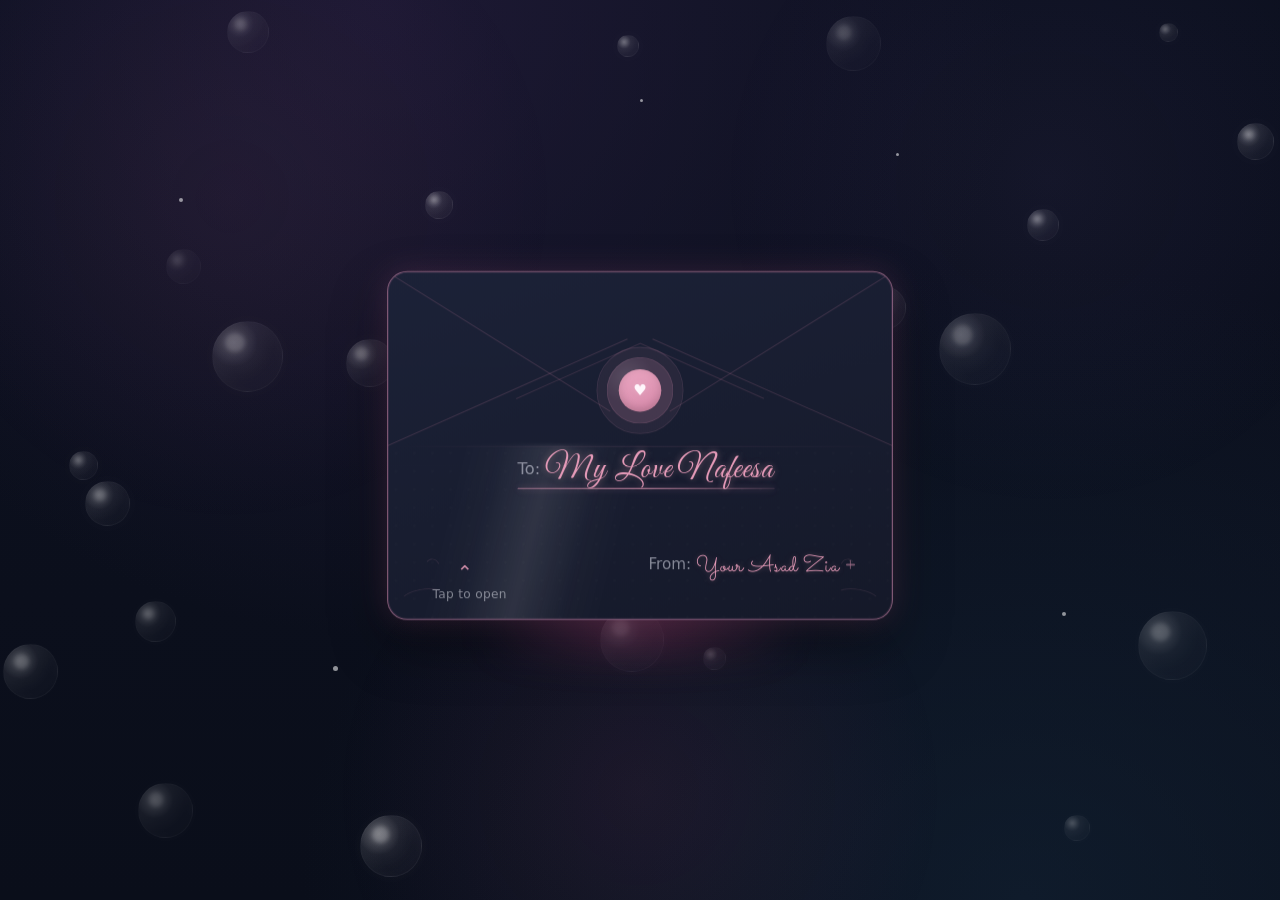
<file: index.html>
<!DOCTYPE html>
<html lang="en">
<head>
  <meta charset="UTF-8" />
  <meta name="viewport" content="width=device-width, initial-scale=1.0" />
  <title>Letter from your Asad Zia</title>

<meta property="og:title" content="Letter from your Asad Zia">
<meta property="og:description" content="A special birthday surprise made with love ❤️">
<!-- <meta property="og:image" content="https://happy-birthday-mylovenafeesun.vercel.app/doodles/preview.png"> -->
<meta property="og:type" content="website">


  <!-- Google Fonts -->
  <!-- <link href="https://fonts.googleapis.com/css2?family=Cormorant+Garamond:ital,wght@0,300;0,400;1,300;1,400&family=DM+Sans:wght@300;400&display=swap" rel="stylesheet"> -->

  <!-- External CSS -->
 <link rel="stylesheet" href="/CSS/style.css"> 
 <link rel="stylesheet" href="/CSS/global.css"> 
 <link rel="stylesheet" href="/CSS/transitions.css">

</head>
<body>
  <div class="app">
    <div class="ambient" id="ambient"></div>
    <div id="bubbleBg" class="bubble-bg"></div>

    <div class="scene">
      <!-- ENVELOPE -->
      <section class="panel envelope-panel" id="envelopePanel">
        <div class="stage">
          <div class="envelope-outer">
            <div class="env-glow"></div>
            <div class="envelope" id="envelope" role="button" tabindex="0">

              <div class="flap">
                <span class="line top-left"></span>
                <span class="line top-right"></span>
                <span class="line mid-left"></span>
                <span class="line mid-right"></span>
                <span class="line cdl"></span>
                <span class="line cdr"></span>
              </div>

              <div class="divider"></div>
              <div class="paper-pattern"></div>
              <div class="shine"></div>
              <div class="seal"></div>
              <div class="seal-ring"></div>
              <div class="corner-swirls"><span></span></div>

              <div class="env-content">
                <div class="to-block">
                  To:<span class="name">My Love Nafeesa</span>
                  <div class="to-line"></div>
                </div>

                <div class="from-block">
                  <span>From:</span>
                  <span class="name">Your Asad Zia</span>
                  <span class="star"></span>
                </div>

                <div class="hint">
                  <div class="chevron">⌃</div>
                  <div>Tap to open</div>
                </div>
              </div>
            </div>
          </div>
        </div>
      </section>

      <!-- COUNTDOWN -->
      <section class="panel countdown-panel hidden" id="countdownPanel">
        <div class="countdown-wrap">
          <div class="countdown-card">
            <div class="countdown-inner">

              <div class="birthday-label">Something is Comming for You, Nafeesa 💗</div>

              <div class="timer-shell">
                <div class="dots-ring" id="dotsRing"></div>

                <svg class="ring-svg" viewBox="0 0 280 280">
                  <circle class="ring-track" cx="140" cy="140" r="110"></circle>
                  <circle class="ring-progress" id="ringProgress" cx="140" cy="140" r="110"></circle>
                </svg>

                <div class="timer-center">
                  <div class="timer-number" id="timerNumber">20</div>
                  <div class="timer-subtext" id="timerSubtext">seconds left</div>
                </div>
              </div>

              <div class="finish-btn-wrap" id="finishBtnWrap">
                <a href="/HTML/showCake.html" class="next-page-btn" id="nextPageBtn">
                    Click for Surprize!💗
                </a>
                <button class="restart-link" id="restartBtn">Open again</button>
              </div>

            </div>
          </div>
        </div>
      </section>
    </div>
  </div>
 

  <!-- External JS -->
  <script src="/JS/script.js"></script>
  <script src="/JS/global.js"></script>
  <script src="/JS/transitions.js"></script>

</body>
</html>
</file>
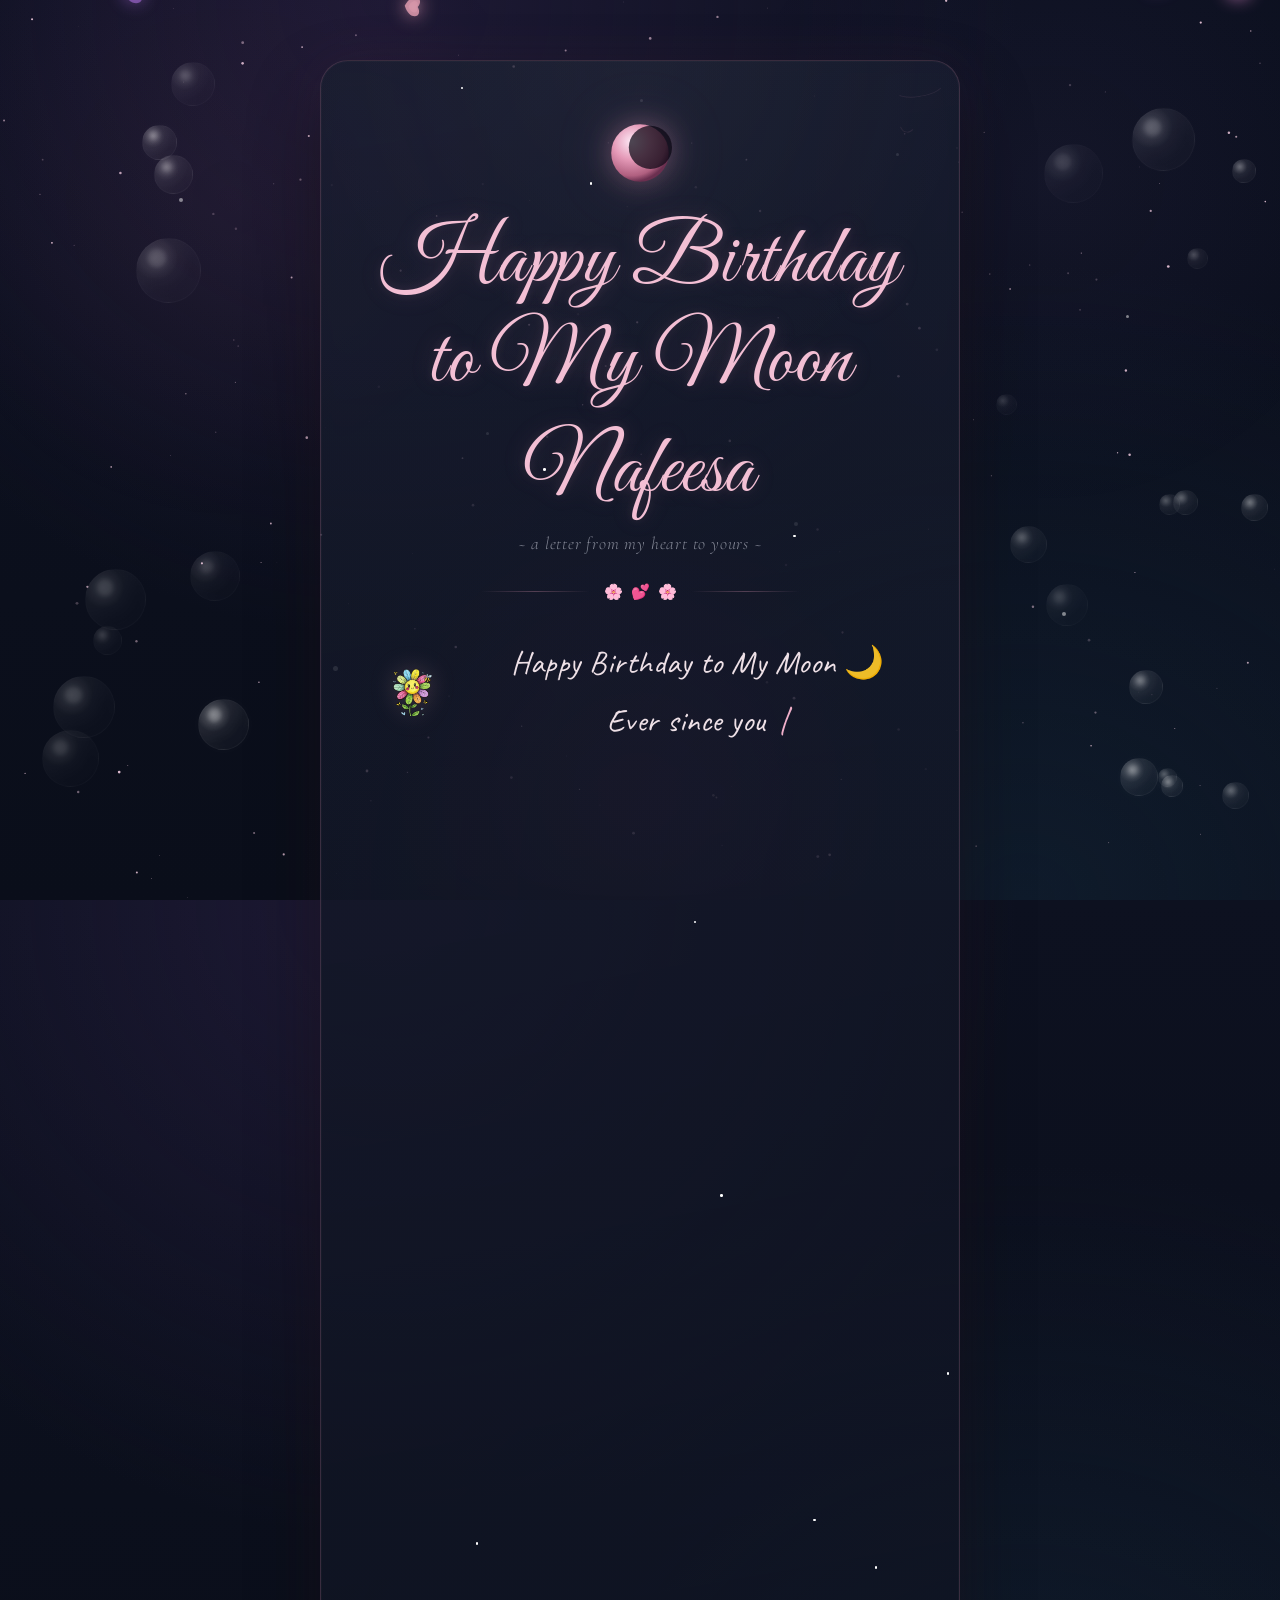
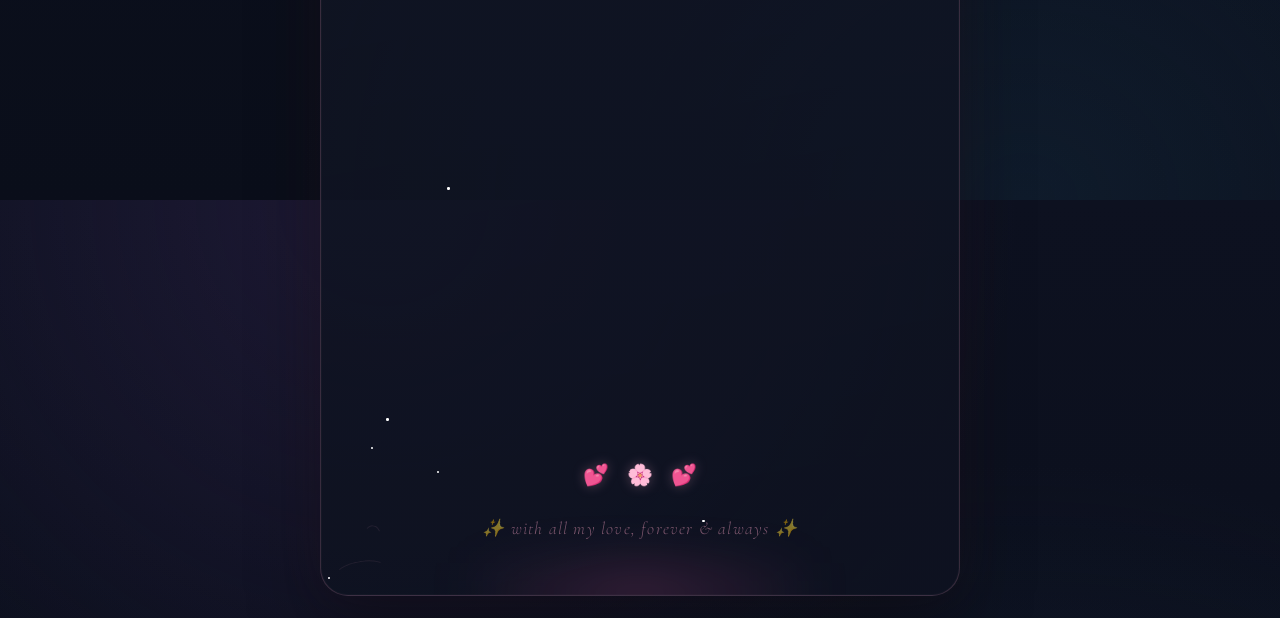
<file: HTML/message.html>
<!DOCTYPE html>
<html lang="en">
<head>
<meta charset="UTF-8"/>
<meta name="viewport" content="width=device-width,initial-scale=1.0"/>
<title>Happy Birthday My Moon 🌙</title>

<link href="https://fonts.googleapis.com/css2?family=Caveat:wght@400;500;600&family=Cormorant+Garamond:ital,wght@0,300;0,400;1,300;1,400&family=DM+Sans:wght@300;400&display=swap" rel="stylesheet"/>

<link href="https://fonts.googleapis.com/css2?family=Great+Vibes&family=Caveat:wght@400;500;600&family=Cormorant+Garamond:ital,wght@0,300;0,400;1,300;1,400&family=DM+Sans:wght@300;400&display=swap" rel="stylesheet"/>

<link rel="stylesheet" href="/CSS/message.css">
<link rel="stylesheet" href="/CSS/global.css">
<link rel="stylesheet" href="/CSS/transitions.css">

</head>
<body>

<div class="ambient" id="ambient"></div>
<canvas id="stars"></canvas>
<div id="bubbleBg" class="bubble-bg"></div>

<div class="page">
  <div class="card" id="card">
    <div class="ornaments"><span></span></div>

    <div class="moon-wrap">
      <svg class="moon-svg" viewBox="0 0 100 100" xmlns="http://www.w3.org/2000/svg">
        <defs>
          <radialGradient id="mg" cx="35%" cy="30%" r="70%">
            <stop offset="0%" stop-color="#fde8f5"/>
            <stop offset="45%" stop-color="#e59ab8"/>
            <stop offset="85%" stop-color="#b06080"/>
            <stop offset="100%" stop-color="#6b3050"/>
          </radialGradient>
        </defs>
        <circle cx="50" cy="50" r="36" fill="url(#mg)"/>
        <circle cx="63" cy="43" r="27" fill="rgba(10,8,20,.72)"/>
      </svg>
    </div>

    <h1 class="heading">Happy Birthday to My Moon</h1>
    <h1 class="heading">Nafeesa</h1>
    <p class="tagline">~ a letter from my heart to yours ~</p>

    <div class="divider">
      <div class="dline"></div>
      <div class="dicons"><span>🌸</span><span>💕</span><span>🌸</span></div>
      <div class="dline"></div>
    </div>

    <div class="letter">

  <div class="letter-block left">
    <img src="/doodles/d1.png" class="inline-doodle">

    <p class="typing-text"
   data-text="Happy Birthday to My Moon 🌙 Ever since you became a part of my life, everything feels softer and brighter.">
</p>
  </div>

  <div class="letter-block right">
    <img src="/doodles/d2.png" class="inline-doodle">

    <p class="typing-text"
      data-text='I love you <span class="love-name">Nafeesun</span> in ways I can’t always explain, but somehow every quiet moment reminds me of you.'>
    </p>
  </div>

  <div class="letter-block left">
    <img src="/doodles/d3.png" class="inline-doodle">

    <p class="typing-text"
      data-text= "Your smile,
      your warmth,
      your gentle presence —
      all of it feels like home to me.">
    </p>
  </div>

  <div class="letter-block right">
    <img src="/doodles/d4.png" class="inline-doodle">

    <p class="typing-text"
      data-text='And yes…
      I’m still obsessed with your cute nose, <span class="love-name">Nafeesun</span>😄'>
    </p>
  </div>

  <div class="letter-block center">
    <img src="/doodles/d5.png" class="inline-doodle center-doodle">

    <p class="typing-text"
      data-text="I wish I could give you
      every flower,
      every chocolate,
      every beautiful thing in the world.but even that wouldn’t be enough
       for someone as precious as you.">
    </p>
  </div>

  <div class="letter-block left">
    <img src="/doodles/d6.png" class="inline-doodle">

    <p class="typing-text"
      data-text="Thank you for being
      my favorite light
      in every dark moment.">
    </p>
  </div>

  <div class="letter-block right">
    <img src="/doodles/d7.png" class="inline-doodle">

    <p class="typing-text"
      data-text='I pray this year brings
      peace,
      happiness,
      and endless success to my <span class="love-name">Nafeesa Asad</span>'>
    </p>
  </div>

  <div class="letter-block left">
    <img src="/doodles/d8.png" class="inline-doodle">

   <p class="typing-text"
      data-text='Happy Birthday once again,
      my Dahlia,
      my moon.
      my <span class="love-name">Nafeesun</span>'>
    </p>
  </div>

  <div class="letter-block center final-line">
    <img src="/doodles/d9.png" class="inline-doodle center-doodle">

    <p class="typing-text"
      data-text= "You mean more to me
      than words can ever say. ❤️">
    </p>
  </div>

</div>

    <div class="heart-cluster">
      <span class="side-heart">💕</span>
      <span class="side-heart">🌸</span>
      <span class="side-heart">💕</span>
    </div>

    <p class="footer-line">✨ with all my love, forever & always ✨</p>

  </div>
</div>

<script src="/JS/message.js"></script>
<script src="/JS/global.js"></script>
<script src="/JS/transitions.js"></script>

</body>
</html>
</file>
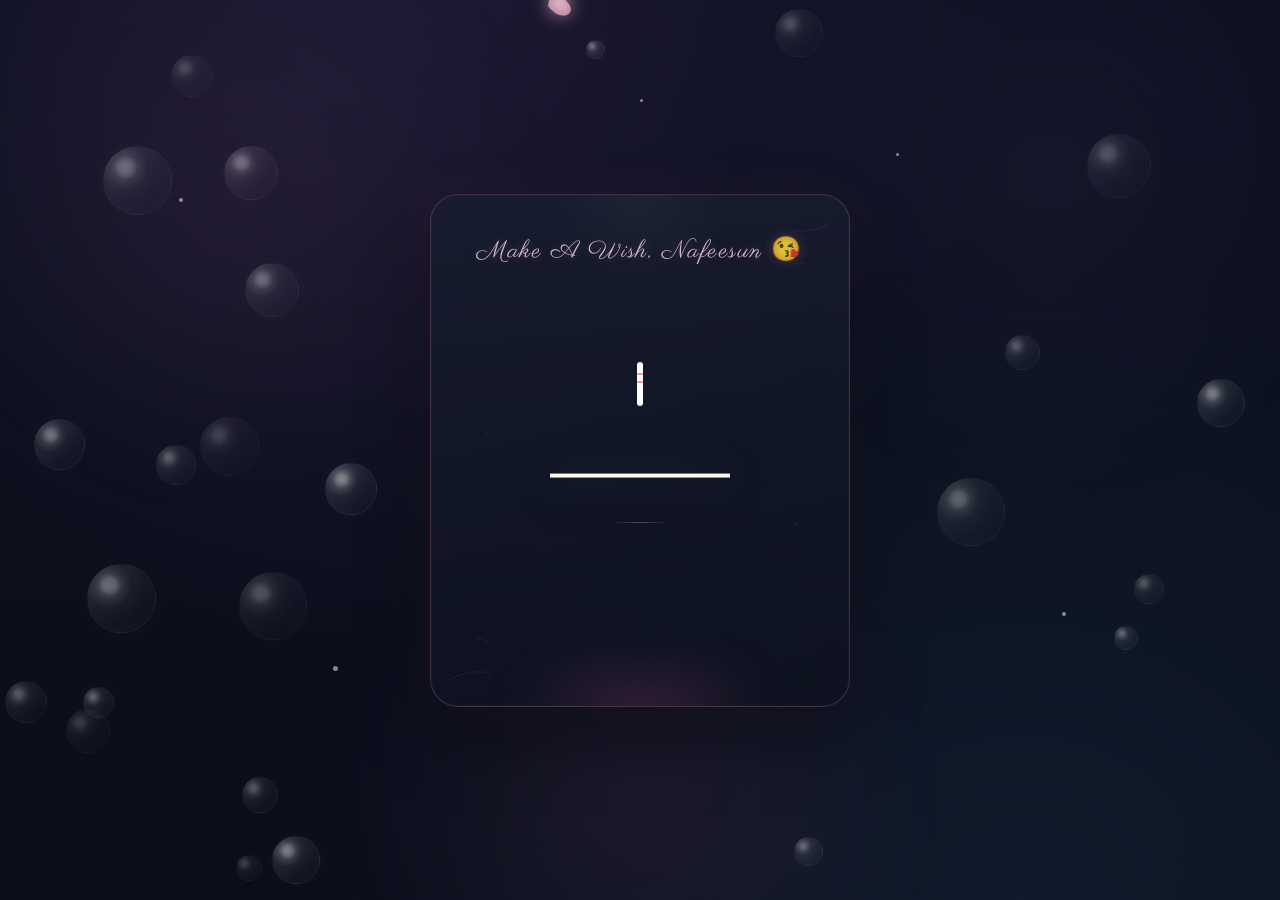
<file: HTML/showCake.html>
<!DOCTYPE html>
<html lang="en">
<head>
  <meta charset="UTF-8" />
  <meta name="viewport" content="width=device-width, initial-scale=1.0" />
  <title>surprise</title>

  <link
  href="https://fonts.googleapis.com/css2?family=Parisienne&family=Cormorant+Garamond:wght@300;400&family=DM+Sans:wght@300;400&display=swap"
  rel="stylesheet"
/>

 <link rel="stylesheet" href="/CSS/showCake.css">
 <link rel="stylesheet" href="/CSS/global.css">
 <link rel="stylesheet" href="/CSS/transitions.css">

</head>
<body>
  <div class="ambient" id="ambient"></div>
  <div id="bubbleBg" class="bubble-bg"></div>
  <canvas id="fwOutside" class="fw-outside"></canvas>

  <!-- fwInside moved OUTSIDE the card so rockets launch from below card edge -->
  <canvas id="fwInside" class="fw-inside"></canvas>

  <div class="card">
    <div class="ornaments"><span></span></div>

    <div class="top-label">Make A Wish, Nafeesun 😘</div>

    <div class="cake-wrap" id="cakeWrap" title="Click to blow out the candles">
      <div class="velas" id="candle">
        <div class="fuego"></div>
        <div class="fuego"></div>
        <div class="fuego"></div>
        <div class="fuego"></div>
        <div class="fuego"></div>
        <div class="smoke"></div>
      </div>

      <svg id="cake" version="1.1" x="0px" y="0px" width="200px" height="220px" viewBox="0 280 200 220" xml:space="preserve">
        <path fill="#f4a7b9" d="M173.667-13.94c-49.298,0-102.782,0-147.334,0c-3.999,0-4-16.002,0-16.002 c44.697,0,96.586,0,147.334,0C177.667-29.942,177.668-13.94,173.667-13.94z">
          <animate id="bizcocho_3" attributeName="d" calcMode="spline" keySplines="0 0 1 1; 0 0 1 1" begin="relleno_2.end" dur="0.3s" fill="freeze" values="M173.667-13.94c-49.298,0-102.782,0-147.334,0c-3.999,0-4-16.002,0-16.002 c44.697,0,96.586,0,147.334,0C177.667-29.942,177.668-13.94,173.667-13.94z;M173.667,411.567c-47.995,12.408-102.955,12.561-147.334,0 c-3.848-1.089-0.189-16.089,3.661-15.002c44.836,12.66,90.519,12.753,139.427,0.07 C173.293,395.631,177.541,410.566,173.667,411.567z;M173.667,427.569c-49.795,0-101.101,0-147.334,0c-3.999,0-4-16.002,0-16.002 c46.385,0,97.539,0,147.334,0C177.668,411.567,177.667,427.569,173.667,427.569z"/>
        </path>
        <path fill="#d4829a" d="M100-178.521c1.858,0,3.364,1.506,3.364,3.363c0,0,0,33.17,0,44.227 c0,19.144,0,57.431,0,76.574c0,10.152,0,40.607,0,40.607c0,1.858-1.506,3.364-3.364,3.364l0,0c-1.858,0-3.364-1.506-3.364-3.364c0,0,0-30.455,0-40.607c0-19.144,0-57.432,0-76.575c0-11.057,0-44.226,0-44.226C96.636-177.015,98.142-178.521,100-178.521 L100-178.521z">
          <animate id="relleno_2" attributeName="d" calcMode="spline" keySplines="0 0 1 1; 0 0 1 1; 0 0 0.58 1" begin="bizcocho_2.end" dur="0.5s" fill="freeze" values="M100-178.521c1.858,0,3.364,1.506,3.364,3.363c0,0,0,33.17,0,44.227 c0,19.144,0,57.431,0,76.574c0,10.152,0,40.607,0,40.607c0,1.858-1.506,3.364-3.364,3.364l0,0c-1.858,0-3.364-1.506-3.364-3.364c0,0,0-30.455,0-40.607c0-19.144,0-57.432,0-76.575c0-11.057,0-44.226,0-44.226C96.636-177.015,98.142-178.521,100-178.521 L100-178.521z;M100,267.257c1.858,0,3.364,1.506,3.364,3.363c0,0,0,33.17,0,44.227 c0,19.143,0,57.43,0,76.574c0,10.151,0,40.606,0,40.606c0,1.858-1.506,3.364-3.364,3.364l0,0c-1.858,0-3.364-1.506-3.364-3.364 c0,0,0-30.455,0-40.606c0-19.145,0-57.432,0-76.576c0-11.057,0-44.225,0-44.225C96.636,268.763,98.142,267.257,100,267.257 L100,267.257z;M93.928,405.433c-0.655,6.444-0.102,9.067,2.957,11.798c0,0,8.083,5.571,16.828,3.503 c18.629-4.406,43.813,6.194,50.792,7.791c14.75,3.375,9.162,6.867,9.162,6.867c-2.412,2.258-58.328,0-73.667,0l0,0 c-1.858,0-69.995,2.133-73.667,0c0,0-3.337-2.439,6.172-5.992c11.375-4.25,52.875,8.822,47.139-9.442 c-6.333-20.167,5.226-21.514,5.226-21.514c3.435-0.915,12.78-6.663,10.923-0.546L93.928,405.433z;M102.242,427.569c5.348,0,14.079,0,17.462,0c0,0,17.026,0,27.504,0 c19.143,0,20.39-3.797,26.459,0c3,1.877,0,7.823,0,7.823c-2.412,2.258-58.328,0-73.667,0l0,0c-1.858,0-67.187,0-73.667,0 c0,0-4.125-4.983,0-7.823c5.201-3.58,16.085,0,23.725,0c8.841,0,20.762,0,20.762,0c3.686,0,8.597,0,19.511,0H102.242z"/>
        </path>
        <path fill="#f4a7b9" d="M173.667-15.929c-46.512,0-105.486,0-147.334,0c-3.999,0-4-16.002,0-16.002 c43.566,0,97.96,0,147.334,0C177.667-31.931,177.666-15.929,173.667-15.929z">
          <animate id="bizcocho_2" attributeName="d" calcMode="spline" keySplines="0 0 1 1; 0 0 1 1; 0.25 0 0.58 1" begin="relleno_1.end" dur="0.5s" fill="freeze" values="M173.667-15.929c-46.512,0-105.486,0-147.334,0c-3.999,0-4-16.002,0-16.002 c43.566,0,97.96,0,147.334,0C177.667-31.931,177.666-15.929,173.667-15.929z;M173.434,445.393c-47.269,8.001-105.245,8.001-147.334,0c-3.929-0.747-0.692-16.543,3.243-15.824 c43.828,8.001,92.165,8.001,140.739,0C174.029,428.918,177.377,444.726,173.434,445.393z;M173.667,449.514c-47.576-5.454-102.799-5.744-147.333,0c-3.966,0.512-3.938-15.297,0-16.002 c43.683-7.823,97.646-8.026,147.333,0C177.616,434.15,177.642,449.969,173.667,449.514z;M173.667,451.394c-49.298,0-102.782,0-147.334,0c-3.999,0-4-16.002,0-16.002 c44.697,0,96.586,0,147.334,0C177.667,435.392,177.668,451.394,173.667,451.394z"/>
        </path>
        <path fill="#d4829a " d="M101.368-73.685c0,12.164,0,15.18,0,28.519c0,22.702,0-13.661,0,8.304c0,14.48,0,18.233,0,30.512 c0,1.753-2.958,1.847-2.958,0c0-12.68,0-16.277,0-30.401c0-21.983,0,11.66,0-8.305c0-13.027,0-15.992,0-28.628 C98.411-75.883,101.368-75.592,101.368-73.685z">
          <animate id="relleno_1" attributeName="d" calcMode="spline" keySplines="0 0 1 1; 0 0 1 1; 0 0 0.6 1" begin="bizcocho_1.end" dur="0.5s" fill="freeze" values="M101.368-73.685c0,12.164,0,15.18,0,28.519c0,22.702,0-13.661,0,8.304c0,14.48,0,18.233,0,30.512 c0,1.753-2.958,1.847-2.958,0c0-12.68,0-16.277,0-30.401c0-21.983,0,11.66,0-8.305c0-13.027,0-15.992,0-28.628 C98.411-75.883,101.368-75.592,101.368-73.685z;M101.368,350.885c0,12.164,0,65.18,0,78.518c0,22.703,0-33.66,0-11.695c0,14.48,0,28.232,0,40.512 c0,1.753-2.958,1.847-2.958,0c0-12.68,0-26.277,0-40.402c0-21.982,0,31.66,0,11.695c0-13.027,0-65.992,0-78.627 C98.411,348.686,101.368,348.977,101.368,350.885z;M128.38,447.567c37.626,6.312,39.303,13.658,26.833,12.833c-22.653-1.499-13.636-0.831-23.302-0.831 c-14.48,0-17.884,0-30.163,0c-2.087,0-2.068,0-3.915,0c-13.333,0-8.963,0-23.088,0c-11.668,0-14.062,5.995-27.532,1.164 c-12.629-4.529,38.667-3.167,46.833-17.333C100.077,432.94,105.546,443.736,128.38,447.567z;M173.667,451.394c2.875,0,2.997,9.257,0,9.131c-22.662-0.956-32.09-0.956-41.756-0.956 c-14.48,0-17.884,0-30.163,0c-2.087,0-2.068,0-3.915,0c-13.333,0-8.963,0-23.088,0c-11.668,0-34.99-0.294-48.412,1.831 c-4.109,0.65-3.01-10.006,0-10.006C37.129,451.394,149.379,451.394,173.667,451.394z"/>
        </path>
        <path fill="#f4a7b9" d="M173.667,21.571c-33.174,0-111.467,0-147.334,0c-4,0-4-16.002,0-16.002c39.836,0,105.982,0,147.334,0 C177.668,5.569,177.667,21.571,173.667,21.571z">
          <animate id="bizcocho_1" attributeName="d" calcMode="spline" keySplines="0 0 1 1; 0 0 1 1; 0 0 1 1; 0.25 0 1 1; 0 0 1 1; 0.25 0 0.6 1" begin="2s" dur="0.8s" fill="freeze" values="M173.667,21.571c-33.174,0-111.467,0-147.334,0c-4,0-4-16.002,0-16.002c39.836,0,105.982,0,147.334,0 C177.668,5.569,177.667,21.571,173.667,21.571z;M173.667,459.569c-33.197,16.002-110.782,16.002-147.334,0c-3.664-1.604,1.614-15.617,5.337-14.153 c40.702,16.002,94.289,16.104,136.505,0.103C171.917,444.1,177.271,457.832,173.667,459.569z;M171.817,475.571c-39.361-3.001-105.438-2.571-143.556,0c-3.991,0.27-7.377-14.736-3.387-15.014 c41.553-2.888,104.421-3.121,150.51-0.233C179.378,460.574,175.806,475.875,171.817,475.571z;M171.817,459.564c-38.8-12.188-104.504-13.762-143.556,0c-3.772,1.329-7.961-12.604-4.178-13.905 c40.864-14.064,105.114-15.52,151.918-0.973C179.822,445.874,175.634,460.762,171.817,459.564z;M173.667,475.571c-46.376-5.005-105.924-4.003-147.334,0c-3.981,0.385-3.479-15.421,0.479-16.002 c43.087-6.327,97.705-7.083,146.855,0.438C177.621,460.613,177.644,476,173.667,475.571z;M173.667,474.117c-46.376,1.866-105.638,2.01-147.334,0c-3.995-0.192-3.52-16.144,0.479-16.002 c43.794,1.55,96.341,1.541,145.723,0C176.532,457.99,177.663,473.956,173.667,474.117z;M173.667,475.571c-46.512,0-105.486,0-147.334,0c-3.999,0-4-16.002,0-16.002c43.566,0,97.96,0,147.334,0 C177.667,459.569,177.666,475.571,173.667,475.571z"/>
        </path>
        <path fill="#fefae9" d="M104.812,113.216c0,3.119-2.164,5.67-4.812,5.67c-2.646,0-4.812-2.551-4.812-5.67c0-5.594,0-16.782,0-22.375 c0-5.143,0-15.427,0-20.568c0-7.333,0-21.998,0-29.33c0-5.523,0-16.569,0-22.092c0-3.295,0-9.885,0-13.181 C95.188,2.551,97.353,0,100,0c2.648,0,4.812,2.551,4.812,5.669c0,3.248,0,9.743,0,12.991c0,5.428,0,16.284,0,21.711 c0,7.618,0,22.854,0,30.472c0,4.952,0,14.854,0,19.807C104.812,96.292,104.812,107.576,104.812,113.216z">
          <animate id="crema" attributeName="d" calcMode="spline" keySplines="0 0 1 1; 0 0 1 1; 0 0 1 1; 0.25 0 1 1; 0 0 1 1; 0 0 0.58 1" begin="bizcocho_3.end" dur="2s" fill="freeze" values="M104.812,113.216c0,3.119-2.164,5.67-4.812,5.67c-2.646,0-4.812-2.551-4.812-5.67c0-5.594,0-16.782,0-22.375 c0-5.143,0-15.427,0-20.568c0-7.333,0-21.998,0-29.33c0-5.523,0-16.569,0-22.092c0-3.295,0-9.885,0-13.181 C95.188,2.551,97.353,0,100,0c2.648,0,4.812,2.551,4.812,5.669c0,3.248,0,9.743,0,12.991c0,5.428,0,16.284,0,21.711 c0,7.618,0,22.854,0,30.472c0,4.952,0,14.854,0,19.807C104.812,96.292,104.812,107.576,104.812,113.216z;M104.812,405.897c0,3.119-2.164,5.67-4.812,5.67c-2.646,0-4.812-2.551-4.812-5.67c0-5.594,0-16.782,0-22.376 c0-5.143,0-15.426,0-20.568c0-7.332,0-21.997,0-29.33c0-5.522,0-16.568,0-22.092c0-3.295,0-9.885,0-13.181 c0-3.118,2.165-5.669,4.812-5.669c2.648,0,4.812,2.551,4.812,5.669c0,3.247,0,9.743,0,12.991c0,5.428,0,16.283,0,21.711 c0,7.618,0,22.854,0,30.473c0,4.951,0,14.854,0,19.807C104.812,388.972,104.812,400.256,104.812,405.897z;M111.873,411.567c-3.119,0-9.226,0-11.874,0c-2.646,0-7.748,0-10.867,0c-7.086,0-12.698,0-18.292,0 c-6.592,0-12.871,7.371-19.166,3.008c-10.043-6.961-7.776-10.169,2.991-17.745c12.61-8.873,27.713,1.994,25.919-7.531 c-2.589-13.742,11.008-14.513,11.365-17.789c0.441-4.051,4.235-11.107,8.051-8.175c3.113,2.393,1.007,8.008,0,13.159 c-1.871,9.569,8.058,2.113,9.494,14.155c2.592,21.732,21.184-0.675,29.309,7.976c5.216,5.553,18.413,5.552,15.426,12.942 c-3.131,7.745-15.825-4.369-23.8,2.903C126.261,418.271,118.301,411.567,111.873,411.567z;M111.873,411.567c-3.119,0-9.226,0-11.874,0c-2.646,0-9.734,4.069-12.853,4.069 c-7.086,0-10.712-4.069-16.306-4.069c-6.592,0-12.12,6.013-19.166,3.008c-7.053-3.008-7.458,2.026-18.659,1.165 c-6.832-0.525-7.522-3.034-7.533-6.265c-0.037-10.336,22.073-2.452,36.613-2.628c10.234-0.124,19.856-1.439,37.905-2.102 c16.642-0.61,32.699,1.552,46.009,1.927c12.438,0.351,29.663-8.99,31.532,3.315c0.773,5.093-5.605,3.342-11.211,9.579 c-5.093,5.667-7.59-4.605-12.965-3.832c-8.269,1.189-14.962-8.537-22.937-1.265C126.261,418.271,118.301,411.567,111.873,411.567z;M110.946,413.652c-2.904-1.137-8.405-2.748-12.446-0.97c-6.099,2.685-7.273,10.358-13.253,8.242 c-7.843-2.775-8.953-5.008-14.546-5.01c-24.653-0.011-4.849,26.507-18.264,26.507c-12.377,0,5.791-33.537-19.422-26.682 c-7.703,2.095-9.806-0.942-9.817-4.173c-0.037-10.336,24.357-4.544,38.897-4.72c10.234-0.124,19.856-1.439,37.905-2.102 c16.642-0.61,32.699,1.552,46.009,1.927c12.438,0.351,28.973-8.865,31.532,3.315c1.449,6.896,0.318,15.624-3.874,15.624 c-7.619,0-1.788-15.192-19.243-7.111c-7.581,3.51-15.963-9.738-26.669,1.066C120.644,426.744,118.381,416.561,110.946,413.652z;M111.547,413.9c-2.969-0.956-8.775-0.949-13.167-0.5c-14.667,1.5-8.325,16.508-14.667,16.666 c-6.667,0.166-0.167-13.5-13.013-14.151c-30.471-1.545-5.572,46.651-18.987,46.651c-12.377,0,10.333-50.166-18.667-44.5 c-7.835,1.531-9.537-1.417-9.548-4.647c-0.037-10.336,23.675-5.177,38.215-5.353c10.234-0.124,20.618-1.671,38.667-2.333 c16.642-0.61,32.023,1.458,45.333,1.833c12.438,0.351,33.819-8.431,33.199,4.001c-0.532,10.666,0.414,26.166-5.245,25.833 c-7.606-0.447-2.954-31.5-19.243-18.899c-7.985,6.177-17.658-5.969-27.377,5.732C118.88,434.066,121.38,417.067,111.547,413.9z;M111.547,415.233c-6.667-0.834-9.667,4.667-13.833,3.333c-19.649-6.291-8.158,22.176-14.5,22.334 c-6.667,0.166,2.833-18-13.333-22.167c-29.544-7.615-9.667,43.833-20.167,43.833c-10.333,0,8.004-55.006-16.833-39 c-7.5,4.833-9.508-3.78-9.299-7.004c0.799-12.329,23.592-7.153,38.132-7.329c10.234-0.124,20.238-1.505,38.287-2.167 c16.642-0.61,32.903,1.125,46.213,1.5c12.438,0.351,35.058-5.579,31.863,6.451c-5.532,20.833,1.25,28.216-4.409,27.883 c-7.606-0.447-6.058-37.895-20.62-23.333c-10.167,10.166-15.972-0.747-25,12C119.547,443.568,121.798,416.515,111.547,415.233z"/>
        </path>
        <rect x="10" y="475.571" fill="#fefae9" width="180" height="4" />
      </svg>
    </div>

    <div class="divider"></div>

    <div class="mic-ui">
      <div class="mic-label"> Blow into the mic</div>

      <div class="progress-wrap">
        <div class="progress-bar" id="blowBar"></div>
      </div>

      <div class="mic-status" id="micStatus">Listening...</div>
    </div>

    <div class="message-btn-wrap" id="messageBtnWrap">
      <a href="message.html" class="message-btn" id="messageBtn">
        A little piece of my heart, just for you →
      </a>
    </div>
  </div>

  <script src="/JS/showCake.js"></script>
  <script src="/JS/global.js"></script>
  <script src="/JS/transitions.js"></script>
</body>
</html>
</file>
<file: CSS/style.css>
/* ============================================================
   style.css — Envelope & Countdown Page Styles
   All "hover" effects are permanently active so they work
   on both desktop AND mobile (phones have no hover state).
   ============================================================ */

/* ─── GOOGLE FONTS ────────────────────────────────────────── */
@import url('https://fonts.googleapis.com/css2?family=Allura&family=Great+Vibes&family=Parisienne&family=Sacramento&display=swap');


/* ─── DESIGN TOKENS (CSS Variables) ──────────────────────── */
/* Change these values to retheme the whole page in one place */
:root {
  --bg: #0d1120;                          /* main background */
  --bg-2: #0a0e1a;                        /* gradient end background */
  --card: #141826;                        /* card surface colour */
  --line: rgba(214, 133, 164, 0.18);      /* faint envelope fold lines */
  --border: rgba(225, 144, 177, 0.22);    /* default border colour */
  --border-strong: rgba(240, 154, 190, 0.48); /* highlighted border */
  --pink: #e59ab8;                        /* primary accent colour */
  --pink-soft: rgba(229, 154, 184, 0.15); /* very faint pink fill */
  --pink-glow: rgba(233, 123, 174, 0.4);  /* glow halo colour */
  --text-dim: rgba(220, 222, 235, 0.55);  /* muted body text */
  --green: #00d14f;                       /* countdown ring colour */

  /* SVG ring maths — keep in sync with the <circle r="110"> in HTML */
  --timer-size: 280;        /* px — outer diameter of the ring SVG */
  --stroke: 10;             /* px — thickness of the progress ring */
  --radius: 110;            /* px — must match r="110" in the SVG */
  --circumference: 691.1504;/* 2 × π × 110 — full ring length in px */
}


/* ─── RESET ───────────────────────────────────────────────── */
* { box-sizing: border-box; margin: 0; padding: 0; }
html, body { height: 100%; }


/* ─── BODY / PAGE BACKGROUND ─────────────────────────────── */
body {
  min-height: 100vh;
  display: grid;
  place-items: center;   /* horizontally & vertically centre everything */
  overflow: hidden;
  color: white;
  font-family: 'DM Sans', ui-sans-serif, system-ui, sans-serif;
  /* layered gradient gives depth: purple top-left, blue bottom-right */
  background:
    radial-gradient(ellipse at 30% 0%, rgba(40, 30, 65, 0.6) 0%, transparent 50%),
    radial-gradient(ellipse at 80% 100%, rgba(20, 40, 60, 0.5) 0%, transparent 50%),
    linear-gradient(180deg, var(--bg) 0%, var(--bg-2) 100%);
}


/* ─── AMBIENT LAYER ───────────────────────────────────────── */
/* Fixed overlay that adds subtle coloured glows + floating particles.
   pointer-events: none means it never blocks clicks. */
.ambient {
  position: fixed;
  inset: 0;
  pointer-events: none;
  z-index: 0;
  overflow: hidden;
}

/* Three soft radial glows in the corners/centre */
.ambient::before {
  content: "";
  position: absolute;
  inset: 0;
  background:
    radial-gradient(circle at 18% 22%, rgba(234, 125, 176, 0.055), transparent 26%),
    radial-gradient(circle at 82% 20%, rgba(167, 124, 236, 0.055), transparent 26%),
    radial-gradient(circle at 50% 88%, rgba(236,  87, 163, 0.07),  transparent 30%);
}

/* Individual floating dust particles (created in JS) */
.particle {
  position: absolute;
  border-radius: 50%;
  background: rgba(255, 255, 255, 0.55);
  animation: floatParticle linear infinite;
}

/* Particle float animation — gentle bob up and down */
@keyframes floatParticle {
  0%   { transform: translateY(0)      scale(1);    opacity: 0.25; }
  50%  { transform: translateY(-14px)  scale(1.15); opacity: 0.7; }
  100% { transform: translateY(0)      scale(1);    opacity: 0.25; }
}


/* ─── APP / SCENE LAYOUT ──────────────────────────────────── */
/* .app fills the viewport; .scene is the centred content area */
.app {
  position: relative;
  width: 100%;
  min-height: 100vh;
  display: grid;
  place-items: center;
  isolation: isolate; /* creates a new stacking context */
}

.scene {
  position: relative;
  width: min(94vw, 920px);
  min-height: 580px;
  display: grid;
  place-items: center;
  z-index: 1;
}


/* ─── PANEL TRANSITIONS ───────────────────────────────────── */
/* Both panels (envelope + countdown) live in the same space.
   The .hidden class fades/shrinks the inactive panel away. */
.panel {
  position: absolute;
  inset: 0;
  display: grid;
  place-items: center;
  transition: opacity 0.75s ease, transform 0.75s ease, visibility 0.75s ease;
}

.panel.hidden {
  opacity: 0;
  visibility: hidden;   /* removed from tab order when hidden */
  pointer-events: none;
  transform: scale(0.95);
}


/* ─── ENVELOPE STAGE ──────────────────────────────────────── */
/* Centers the envelope card with padding so it doesn't touch edges */
.stage {
  display: grid;
  place-items: center;
  padding: 48px 20px;
}

.envelope-outer {
  position: relative; /* anchor for .env-glow */
}


/* ─── ENVELOPE GLOW (below the card) ─────────────────────── */
/* A blurred pink ellipse that sits underneath the envelope.
   Previously only showed on :hover — now always visible. */
.env-glow {
  position: absolute;
  left: 6%;
  right: 6%;
  bottom: -28px;
  height: 60px;
  border-radius: 999px;
  background: radial-gradient(circle at center, rgba(237, 88, 162, 0.35), transparent 70%);
  filter: blur(20px);
  pointer-events: none;

  /* ✅ Always ON — was previously opacity:0 and only shown on hover */
  opacity: 1;
  transition: opacity 0.5s ease;
}


/* ─── ENVELOPE CARD ───────────────────────────────────────── */
.envelope {
  position: relative;
  width: min(72vw, 500px);
  aspect-ratio: 1.45 / 1;
  border-radius: 20px;
  background: linear-gradient(160deg, #1c2238 0%, #151929 100%);
  overflow: hidden;
  cursor: pointer;
  isolation: isolate;
  will-change: transform;

  /* ✅ Always ON — the "lifted" state that was previously only on :hover */
  transform: translateY(-5px) scale(1.012);
  border: 1px solid var(--border-strong);
  box-shadow:
    0 0 0 1px rgba(237, 151, 187, 0.12) inset,
    0 0 28px rgba(235, 118, 175, 0.16),
    0 24px 56px rgba(0, 0, 0, 0.38);

  transition: transform 0.4s ease, border-color 0.4s ease, box-shadow 0.4s ease;
}

/* Keep hover state identical so desktop still feels interactive */
.envelope:hover {
  transform: translateY(-5px) scale(1.012);
  border-color: var(--border-strong);
  box-shadow:
    0 0 0 1px rgba(237, 151, 187, 0.12) inset,
    0 0 28px rgba(235, 118, 175, 0.16),
    0 24px 56px rgba(0, 0, 0, 0.38);
}

/* Animation played when the user taps/clicks to open */
.envelope.opening {
  animation: envelopeOpen 0.85s ease forwards;
  pointer-events: none; /* prevent double-tap during animation */
}


/* ─── ENVELOPE FOLD LINES ─────────────────────────────────── */
/* Thin decorative lines that simulate envelope creases */
.flap {
  position: absolute;
  inset: 0;
  pointer-events: none;
  z-index: 2;
}

.flap .line {
  position: absolute;
  background: var(--line);
}

/* Each line is rotated to form the classic diamond envelope pattern */
.line.top-left  { top:0; left:0;   width:52%; height:1px; transform-origin:left center;  transform:rotate(32deg);  }
.line.top-right { top:0; right:0;  width:52%; height:1px; transform-origin:right center; transform:rotate(-32deg); }
.line.mid-left  { left:0;  top:50%; width:52%; height:1px; transform-origin:left center;  transform:rotate(-24deg); }
.line.mid-right { right:0; top:50%; width:52%; height:1px; transform-origin:right center; transform:rotate(24deg);  }
.line.cdl { top:20.5%; left:49.9%;  width:27%; height:1px; transform-origin:left center;  transform:rotate(24deg);  opacity:.9; }
.line.cdr { top:20.5%; right:49.9%; width:27%; height:1px; transform-origin:right center; transform:rotate(-24deg); opacity:.9; }

/* Horizontal divider between upper and lower envelope halves */
.divider {
  position: absolute;
  left:0; right:0; top:50.2%;
  height: 1px;
  background: linear-gradient(90deg, transparent, rgba(214,133,164,0.12), transparent);
  z-index: 2;
}

/* Subtle repeating dot pattern on the lower half (like textured paper) */
.paper-pattern {
  position: absolute;
  inset: 50% 0 0 0;
  background: radial-gradient(circle at 8px 8px, rgba(255,255,255,0.013) 1.3px, transparent 1.4px) 0 0 / 18px 18px;
  z-index: 1;
  pointer-events: none;
}


/* ─── SHINE SWEEP ─────────────────────────────────────────── */
/* A diagonal light beam that sweeps across the envelope.
   Previously triggered only on :hover — now loops on page load. */
.shine {
  position: absolute;
  top: 50%; left: 10%; right: 10%;bottom: 30%;
  width: 36%; height: 55%;
  transform: skewX(-14deg);
  background: linear-gradient(
    90deg,
    transparent 0%,
    rgba(255,255,255,0.02)  20%,
    rgba(255,255,255,0.1)   50%,
    rgba(255,255,255,0.02)  80%,
    transparent 100%
  );
  filter: blur(2px);
  pointer-events: none;
  z-index: 4;

  /* ✅ Always ON — was opacity:0 and only animated on :hover */
  opacity: 1;
  animation: shineSweep 3s ease infinite; /* loops every 3 s */
}

/* Desktop hover re-triggers the same sweep (no visual change) */
.envelope:hover .shine {
  animation: shineSweep 0.85s ease forwards;
}


/* ─── WAX SEAL ────────────────────────────────────────────── */
.seal {
  position: absolute;
  top: 34%; left: 50%;
  transform: translate(-50%, -50%);
  width: 66px; height: 66px;
  border-radius: 50%;
  background:
    radial-gradient(circle at 30% 30%, rgba(255,255,255,0.1), transparent 40%),
    rgba(228, 149, 180, 0.22);
  box-shadow:
    0 0 0 9px rgba(230,150,181,0.07),
    0 0 0 1px rgba(230,150,181,0.1) inset;
  display: grid;
  place-items: center;
  z-index: 5;
  transition: transform 0.35s ease;

  /* ✅ Always ON — pulse animation was previously only on :hover */
  animation: sealPulse 1.6s ease-in-out infinite;
}

/* Inner filled circle of the seal */
.seal::before {
  content: "";
  width: 42px; height: 42px;
  border-radius: 50%;
  background: linear-gradient(160deg, #eba8c3, #d688a9);
  box-shadow: 0 2px 8px rgba(255,164,198,0.16) inset, 0 -2px 8px rgba(0,0,0,0.2) inset;
  display: block;
}

/* Heart icon on the seal */
.seal::after {
  content: "♥";
  position: absolute;
  color: #fff5fb;
  font-size: 15px;
  font-weight: 700;
  filter: drop-shadow(0 0 3px rgba(255,255,255,0.18));
}

/* Outer decorative ring around the seal */
.seal-ring {
  position: absolute;
  top: 34%; left: 50%;
  width: 86px; height: 86px;
  transform: translate(-50%, -50%);
  border-radius: 50%;
  border: 1px solid rgba(229,154,184,0.16);
  pointer-events: none;
  z-index: 4;

  /* ✅ Always ON — ring pulse was previously only on :hover */
  animation: sealRingPulse 1.6s ease-in-out infinite;
}


/* ─── ENVELOPE TEXT CONTENT ───────────────────────────────── */
.env-content {
  position: absolute;
  inset: 0;
  z-index: 6;
}

/* "To: My Love Nafeesa" block */
.to-block {
  position: absolute;
  left: 128px; top: 57%;
  transform: translateY(-50%);
  color: var(--text-dim);
  font-size: 16px;
  letter-spacing: 0.1px;
  font-weight: 300;
}

.to-block .name {
  display: inline-block;
  margin-left: 5px;
  color: var(--pink);
  font-size: 33px;
  font-family: 'Great Vibes', 'Allura', cursive;
  font-weight: 400;
  line-height: 1;
  letter-spacing: 0.8px;
  transform: translateY(3px);
  /* Soft romantic glow on the recipient's name */
  text-shadow:
    0 0  6px rgba(255,182,193,0.35),
    0 0 12px rgba(255,192,203,0.18);
}

/* Underline beneath the recipient's name */
.to-line {
  height: 1px;
  margin-top: 5px;
  background: linear-gradient(90deg, rgba(229,154,184,0.6), rgba(229,154,184,0.9), rgba(229,154,184,0.2));
  width: 100%;
  border-radius: 999px;
  box-shadow: 0 0 6px rgba(229,154,184,0.4), 0 0 14px rgba(229,154,184,0.2);
}

/* "From: Your Asad Zia" block */
.from-block {
  position: absolute;
  right: 36px; bottom: 42px;
  color: var(--text-dim);
  font-size: 15px;
  font-weight: 300;
  display: flex;
  align-items: center;
  gap: 5px;
}

.from-block .name {
  color: var(--pink);
  font-size: 23px;
  font-family: 'Sacramento', cursive;
  font-weight: 300;
  line-height: 1;
  letter-spacing: 0.5px;
  transform: translateY(2px);
  text-shadow:
    0 0  5px rgba(255,182,193,0.25),
    0 0 10px rgba(255,192,203,0.15);
}

/* Small decorative star (cross shape made with ::before/::after) */
.star {
  display: inline-block;
  width: 11px; height: 11px;
  position: relative;
  opacity: 0.65;
}
.star::before, .star::after {
  content: "";
  position: absolute;
  left: 50%; top: 50%;
  background: rgba(229,154,184,0.7);
  transform: translate(-50%, -50%);
  border-radius: 999px;
}
.star::before { width: 9px;   height: 1.2px; } /* horizontal bar */
.star::after  { width: 1.2px; height: 9px;   } /* vertical bar */

/* "Tap to open" hint label at the bottom-left */
.hint {
  position: absolute;
  left: 44px; bottom: 18px;
  display: flex;
  flex-direction: column;
  align-items: flex-start;
  gap: 3px;
  color: rgba(238,239,248,0.5);
  font-size: 12px;
  font-weight: 300;
  letter-spacing: 0.3px;
  z-index: 7;
}

/* Up-pointing chevron arrow above the hint text */
.chevron {
  font-size: 19px;
  color: var(--pink);
  margin-left: 24px;
  opacity: 0.9;

  /* ✅ Always ON — float animation was previously only on :hover */
  animation: chevronFloat 1s ease-in-out infinite;
}


/* ─── CORNER SWIRL ORNAMENTS ──────────────────────────────── */
/* Four decorative curved arcs in the bottom corners of the envelope */
.corner-swirls::before, .corner-swirls::after,
.corner-swirls span::before, .corner-swirls span::after {
  content: "";
  position: absolute;
  border: 1px solid rgba(229,154,184,0.1);
  border-color: rgba(229,154,184,0.1) transparent transparent transparent;
  border-radius: 50%;
  pointer-events: none;
  z-index: 2;
}
.corner-swirls::before      { left:12px;  bottom:10px; width:42px; height:18px; transform:rotate(-10deg); }
.corner-swirls::after       { left:32px;  bottom:26px; width:18px; height:32px; transform:rotate(10deg);  }
.corner-swirls span::before { right:12px; bottom:10px; width:42px; height:18px; transform:rotate(10deg);  }
.corner-swirls span::after  { right:32px; bottom:26px; width:18px; height:32px; transform:rotate(-10deg); }


/* ─── COUNTDOWN PANEL ─────────────────────────────────────── */
/* Shown after the envelope is opened */
.countdown-wrap {
  width: min(92vw, 560px);
  display: grid;
  place-items: center;
  padding: 24px;
}

.countdown-card {
  position: relative;
  width: 100%;
  min-height: 520px;
  border-radius: 28px;
  background: linear-gradient(170deg, rgba(22,27,44,0.9) 0%, rgba(14,18,32,0.95) 100%);
  border: 1px solid rgba(231,145,181,0.14);
  box-shadow:
    0 0 0 1px rgba(255,255,255,0.02) inset,
    0 0 50px rgba(235,118,175,0.05),
    0 32px 70px rgba(0,0,0,0.38);
  display: grid;
  place-items: center;
  overflow: hidden;
  isolation: isolate;
}

/* Top gloss sheen on the countdown card */
.countdown-card::before {
  content: "";
  position: absolute;
  inset: 0;
  background:
    radial-gradient(circle at 50% 0%, rgba(255,255,255,0.03), transparent 16%),
    linear-gradient(180deg, rgba(53,59,89,0.06), transparent 40%);
  pointer-events: none;
}

/* Pink glow blob underneath the countdown card */
.countdown-card::after {
  content: "";
  position: absolute;
  left:10%; right:10%; bottom:-28px;
  height: 60px;
  border-radius: 999px;
  background: radial-gradient(circle at center, rgba(237,88,162,0.22), transparent 72%);
  filter: blur(24px);
  pointer-events: none;
}

/* Inner flex column that stacks label → ring → button */
.countdown-inner {
  position: relative;
  display: flex;
  flex-direction: column;
  align-items: center;
  gap: 10px;
  z-index: 2;
  padding: 40px 30px;
  width: 100%;
}

/* Italic script heading above the ring */
.birthday-label {
  font-family: 'Great Vibes', 'Allura', cursive;
  font-size: 36px;
  font-weight: 400;
  color: #f0b0ca;
  letter-spacing: 1px;
  line-height: 1.4;
  text-align: center;
  opacity: 0.95;
  margin-bottom: 6px;
  text-shadow:
    0 0  8px rgba(255, 182, 210, 0.45),
    0 0 20px rgba(229, 154, 184, 0.25),
    0 0 40px rgba(229, 154, 184, 0.10);
  animation: labelBreath 3.5s ease-in-out infinite;
}

@keyframes labelBreath {
  0%, 100% {
    text-shadow:
      0 0  8px rgba(255, 182, 210, 0.45),
      0 0 20px rgba(229, 154, 184, 0.25),
      0 0 40px rgba(229, 154, 184, 0.10);
    opacity: 0.92;
  }
  50% {
    text-shadow:
      0 0 12px rgba(255, 182, 210, 0.70),
      0 0 28px rgba(229, 154, 184, 0.45),
      0 0 55px rgba(229, 154, 184, 0.22);
    opacity: 1;
  }
}

/* ─── TIMER RING ──────────────────────────────────────────── */
/* Outer container sized by --timer-size variable */
.timer-shell {
  position: relative;
  width:  calc(var(--timer-size) * 1px);
  height: calc(var(--timer-size) * 1px);
  display: grid;
  place-items: center;
}

/* The SVG is rotated -90° so the ring starts at the top */
.ring-svg {
  position: absolute;
  inset: 0;
  transform: rotate(-90deg);
  overflow: visible;
}

/* Static grey background circle of the ring */
.ring-track {
  fill: none;
  stroke: rgba(255,255,255,0.05);
  stroke-width: var(--stroke);
}

/* Faint tick marks around the ring (60 ticks = 1 per second) */
.ring-ticks {
  fill: none;
  stroke: rgba(255,255,255,0.06);
  stroke-width: 2;
  stroke-dasharray: 1 34.1;
}

/* Animated progress arc — JS updates stroke-dashoffset each second */
.ring-progress {
  fill: none;
  stroke: var(--green);
  stroke-width: var(--stroke);
  stroke-linecap: round;
  stroke-dasharray: var(--circumference);
  stroke-dashoffset: 0;
  filter:
    drop-shadow(0 0  7px rgba(0,255,132,0.4))
    drop-shadow(0 0 18px rgba(0,255,132,0.15));
  transition: stroke-dashoffset 1s linear, stroke 1s linear, filter 1s linear;
}

/* Big number + small label in the centre of the ring */
.timer-center {
  position: relative;
  z-index: 3;
  display: flex;
  flex-direction: column;
  align-items: center;
  gap: 3px;
}

.timer-number {
  font-family: 'DM Sans', sans-serif;
  font-size: 80px;
  line-height: 1;
  font-weight: 300;
  letter-spacing: -2px;
  color: #f3f3f6;
  text-shadow: 0 4px 0 rgba(0,0,0,0.15), 0 0 12px rgba(255,255,255,0.06);
  user-select: none;
  transition: color 0.5s ease;
}

.timer-subtext {
  font-size: 11px;
  letter-spacing: 2.8px;
  text-transform: uppercase;
  color: rgba(234,236,244,0.45);
  font-weight: 300;
}

/* ─── DOT MARKERS RING ────────────────────────────────────── */
/* 10 small pink dots arranged in a circle inside the main ring */
.dots-ring {
  position: absolute;
  inset: 18px;
  border-radius: 50%;
  pointer-events: none;
}

.dot-mark {
  position: absolute;
  width: 4px; height: 4px;
  border-radius: 50%;
  background: rgba(229,154,184,0.25);
  top: 50%; left: 50%;
  transform-origin: 0 0;
}


/* ─── FINISH BUTTON (appears when countdown reaches 0) ───── */
/* Hidden by default; JS adds .show class to reveal it */
.finish-btn-wrap {
  display: flex;
  flex-direction: column;
  align-items: center;
  gap: 16px;
  margin-top: 8px;
  opacity: 0;
  pointer-events: none;
  transform: translateY(12px);
  transition: opacity 0.7s ease, transform 0.7s ease;
}

.finish-btn-wrap.show {
  opacity: 1;
  pointer-events: auto;
  transform: translateY(0);
}

/* Primary CTA pill button — links to the next page */
.next-page-btn {
  position: relative;
  padding: 14px 42px;
  border-radius: 999px;
  border: 1px solid rgba(238,160,192,0.3);
  background: linear-gradient(135deg, rgba(235,142,183,0.18) 0%, rgba(180,110,150,0.12) 100%);
  color: #f8e6ef;
  font-family: 'DM Sans', sans-serif;
  font-size: 15px;
  font-weight: 400;
  letter-spacing: 0.3px;
  cursor: pointer;
  overflow: hidden;
  transition: transform 0.25s ease, box-shadow 0.25s ease, border-color 0.25s ease;
  box-shadow: 0 0 20px rgba(237,126,179,0.1), 0 4px 16px rgba(0,0,0,0.2);
  text-decoration: none;
  display: inline-flex;
  align-items: center;
  justify-content: center;
}

/* Inner gloss sheen on the button */
.next-page-btn::before {
  content: "";
  position: absolute;
  inset: 0;
  background: linear-gradient(135deg, rgba(255,255,255,0.07), transparent);
  pointer-events: none;
}

/* Lift + brighten button on desktop hover */
.next-page-btn:hover {
  transform: translateY(-3px);
  border-color: rgba(245,176,206,0.45);
  box-shadow: 0 0 28px rgba(237,126,179,0.18), 0 8px 24px rgba(0,0,0,0.28);
}

.next-page-btn:active { transform: translateY(-1px); }

/* Arrow icon inside the button */
.btn-icon {
  margin-left: 8px;
  opacity: 0.85;
  display: inline-block;
  transition: transform 0.25s ease;
}
.next-page-btn:hover .btn-icon { transform: translateX(3px); }

/* "Open again" subtle text link below the button */
.restart-link {
  background: none;
  border: none;
  color: rgba(229,154,184,0.45);
  font-family: 'DM Sans', sans-serif;
  font-size: 12px;
  font-weight: 300;
  letter-spacing: 0.5px;
  cursor: pointer;
  transition: color 0.2s ease;
  text-decoration: underline;
  text-underline-offset: 3px;
  text-decoration-color: rgba(229,154,184,0.2);
}
.restart-link:hover { color: rgba(229,154,184,0.75); }


/* ─── COUNTDOWN CORNER ORNAMENTS ──────────────────────────── */
/* Same decorative arc technique as the envelope swirls */
.countdown-ornaments::before, .countdown-ornaments::after,
.countdown-ornaments span::before, .countdown-ornaments span::after {
  content: "";
  position: absolute;
  border: 1px solid rgba(229,154,184,0.09);
  border-color: rgba(229,154,184,0.09) transparent transparent transparent;
  border-radius: 50%;
  pointer-events: none;
}
.countdown-ornaments::before       { left:16px;  bottom:14px; width:52px; height:22px; transform:rotate(-10deg);  }
.countdown-ornaments::after        { left:38px;  bottom:30px; width:22px; height:40px; transform:rotate(12deg);   }
.countdown-ornaments span::before  { right:16px; top:16px;    width:52px; height:22px; transform:rotate(170deg);  }
.countdown-ornaments span::after   { right:38px; top:32px;    width:22px; height:40px; transform:rotate(192deg);  }


/* ─── KEYFRAME ANIMATIONS ─────────────────────────────────── */

/* Chevron bounces up and down to invite the user to tap */
@keyframes chevronFloat {
  0%,100% { transform: translateY(0);    }
  50%      { transform: translateY(-5px); }
}

/* White light beam sweeps from left to right across the envelope */
@keyframes shineSweep {
  0%   { left: -46%; opacity: 0; }
  10%  { opacity: 1; }
  80%  { opacity: 1; }
  100% { left: 110%; opacity: 0; }
}

/* Wax seal gently pulses (scale up/down) */
@keyframes sealPulse {
  0%,100% { transform: translate(-50%,-50%) scale(1);    }
  50%      { transform: translate(-50%,-50%) scale(1.05); }
}

/* Outer ring around seal pulses slightly out of phase */
@keyframes sealRingPulse {
  0%,100% { transform: translate(-50%,-50%) scale(1);    opacity: 0.5; }
  50%      { transform: translate(-50%,-50%) scale(1.1); opacity: 0.9; }
}

/* Envelope shrinks + blurs away when clicked/tapped */
@keyframes envelopeOpen {
  0%   { transform: scale(1)     translateY(0);    opacity: 1; filter: saturate(1.1); }
  50%  { transform: scale(1.04)  translateY(-6px); opacity: 1; }
  100% { transform: scale(0.88)  translateY(10px); opacity: 0; filter: blur(10px);   }
}

/* Unused sparkle animation (kept for future use) */
@keyframes floatSparkle {
  0%,100% { transform:translateY(0);     opacity:.25; }
  50%      { transform:translateY(-11px); opacity:.75; }
}


/* ─── RESPONSIVE — SMALL SCREENS ──────────────────────────── */
@media (max-width: 680px) {
  .envelope       { width: min(92vw, 480px); border-radius: 16px; }
  .to-block       { left: 24%; top: 57%; font-size: 14px; }
  .to-block .name,
  .from-block .name { font-size: 23px; }
  .from-block     { right: 22px; bottom: 34px; font-size: 13px; }
  .hint           { left: 26px; bottom: 14px; font-size: 11px; }
  .seal           { width: 58px; height: 58px; }
  .seal::before   { width: 36px; height: 36px; }
  .seal-ring      { width: 76px; height: 76px; }
  .countdown-card { min-height: 480px; border-radius: 22px; }
  .birthday-label { font-size: 26px; }
  .timer-shell    { transform: scale(0.86); }
  .timer-number   { font-size: 72px; }
}

/* ─── NOTE ─────────────────────────────────────────────────── */
/*
   The old @media (hover: none) and (pointer: coarse) block has been
   REMOVED. All animated effects that previously only triggered on
   :hover are now set directly on the base element styles above,
   so they work identically on first load for BOTH:
     • Desktop (mouse) users
     • Mobile (touch) users
   No extra media query is needed.
*/
</file>
<file: CSS/global.css>
.bubble-bg {
  position: fixed;
  inset: 0;
  z-index: -1;
  pointer-events: auto;
  overflow: hidden;
}

.bubble {
  position: absolute;
  border-radius: 50%;
  cursor: grab;
  user-select: none;
  touch-action: none;
  will-change: transform;
  background:
    radial-gradient(circle at 30% 30%, rgba(255,255,255,0.45), rgba(255,255,255,0.10) 35%, rgba(255,255,255,0.04) 60%, rgba(255,255,255,0.01) 100%);
  border: 1px solid rgba(255,255,255,0.08);
  box-shadow:
   inset -8px -10px 18px rgba(255,255,255,0.02),
    inset 8px 10px 20px rgba(255,255,255,0.05),
    0 0 14px rgba(255,255,255,0.04);
  transition: box-shadow 0.25s ease;
}

.bubble::before {
  content: "";
  position: absolute;
  width: 28%;
  height: 28%;
  left: 18%;
  top: 16%;
  border-radius: 50%;
  background: rgba(255,255,255,0.35);
  filter: blur(2px);
}

.bubble:hover {
  box-shadow:
    inset -8px -10px 18px rgba(255,255,255,0.04),
    inset 8px 10px 20px rgba(255,255,255,0.11),
    0 0 28px rgba(255,255,255,0.08);
}

.bubble.dragging {
  cursor: grabbing;
  box-shadow:
    inset -8px -10px 18px rgba(255,255,255,0.04),
    inset 8px 10px 20px rgba(255,255,255,0.12),
    0 0 34px rgba(255,255,255,0.10);
}

@keyframes bubbleFloat {
  0% {
    transform: translate3d(0, 0, 0);
  }
  25% {
    transform: translate3d(var(--fx1), var(--fy1), 0);
  }
  50% {
    transform: translate3d(var(--fx2), var(--fy2), 0);
  }
  75% {
    transform: translate3d(var(--fx3), var(--fy3), 0);
  }
  100% {
    transform: translate3d(0, 0, 0);
  }
}

/* keeps card above bubbles */
.card {
  position: relative;
  z-index: 5;
}



/* animaations ...... */
/* Container for the touch effects */
#touch-effects-canvas {
    position: fixed;
    top: 0;
    left: 0;
    width: 100%;
    height: 100%;
    pointer-events: none; /* Crucial: allows clicks to pass through to your UI */
    z-index: 9999; /* Keeps animations on top */
}

/* Glassmorphic UI hints (Apply these classes to your components) */
.glass-panel {
    background: rgba(255, 255, 255, 0.05);
    backdrop-filter: blur(12px);
    -webkit-backdrop-filter: blur(12px);
    border: 1px solid rgba(255, 255, 255, 0.1);
    border-radius: 16px;
}







/* ============================================================
   GLOBAL.CSS  –  Falling Hearts
   Drop this into your existing global.css file.
   The canvas sits fixed over the whole page at z-index 1,
   below your card content (z-index 1+) but above the bg.
   ============================================================ */

/* ============================================================
   GLOBAL.CSS  –  Falling Hearts
   Drop this into your existing global.css file.
   The canvas sits fixed over the whole page at z-index 1,
   below your card content (z-index 1+) but above the bg.
   ============================================================ */

#heartCanvas {
  position: fixed;
  inset: 0;
  width: 100%;
  height: 100%;
  pointer-events: none;
  z-index: 999;
}
</file>
<file: CSS/transitions.css>
body {
  animation: pageFadeIn 0.6s ease forwards;
}

@keyframes pageFadeIn {
  from { opacity: 0; }
  to   { opacity: 1; }
}

body.fade-out {
  opacity: 0;
  transition: opacity 0.4s ease;
}
</file>
<file: CSS/message.css>
*,*::before,*::after{box-sizing:border-box;margin:0;padding:0}

:root{
  --bg:#0d1120;
  --bg2:#0a0e1a;
  --pink:#e59ab8;
  --pink-glow:rgba(233,123,174,0.35);
  --border:rgba(225,144,177,0.2);
  --border-strong:rgba(240,154,190,0.42);
  --text-dim:rgba(220,222,235,0.55);
  --text-soft:rgba(253,232,246,0.82);
}

html,body{width:100%;height:100%}

body{
  min-height:100vh;
  background:
    radial-gradient(ellipse at 30% 0%,   rgba(40,30,65,0.6)  0%, transparent 50%),
    radial-gradient(ellipse at 80% 100%, rgba(20,40,60,0.5)  0%, transparent 50%),
    linear-gradient(180deg, var(--bg) 0%, var(--bg2) 100%);
  color:white;
  font-family:'DM Sans', ui-sans-serif, sans-serif;
  overflow-x:hidden;
}

/* ── ambient ── */
.ambient{position:fixed;inset:0;pointer-events:none;z-index:0;overflow:hidden}
.ambient::before{
  content:"";position:absolute;inset:0;
  background:
    radial-gradient(circle at 18% 22%, rgba(234,125,176,.05), transparent 26%),
    radial-gradient(circle at 82% 20%, rgba(167,124,236,.05), transparent 26%),
    radial-gradient(circle at 50% 88%, rgba(236,87,163,.065), transparent 30%);
}
.particle{
  position:absolute;border-radius:50%;
  background:rgba(255,255,255,.48);
  animation:floatP linear infinite;
}
@keyframes floatP{
  0%,100%{transform:translateY(0) scale(1);    opacity:.2}
  50%     {transform:translateY(-14px) scale(1.15); opacity:.65}
}

/* ── star canvas ── */
#stars{position:fixed;inset:0;pointer-events:none;z-index:0}

/* ── page layout ── */
.page{
  position:relative;z-index:2;
  min-height:100vh;
  display:flex;align-items:center;justify-content:center;
  padding:60px 16px 80px;
}

/* ── card ── */
.card{
  position:relative;
  width:min(92vw, 640px);
  border-radius:28px;
  background:linear-gradient(
170deg,
rgba(22,27,44,.76) 0%,
rgba(14,18,32,.90) 100%
);
  border:1px solid var(--border);
  box-shadow:
    0 0 0 1px rgba(255,255,255,.02) inset,
    0 0 50px rgba(235,118,175,.05),
    0 32px 70px rgba(0,0,0,.4);
  padding:52px 48px 56px;
  text-align:center;
  overflow:hidden;
  isolation:isolate;
  opacity:0;
  transform:translateY(20px);
  animation:cardIn .75s .15s ease forwards;
  backdrop-filter:blur(14px);
}
@keyframes cardIn{to{opacity:1;transform:translateY(0)}}

/* card top sheen */
.card::before{
  content:"";position:absolute;inset:0;
  background:
    radial-gradient(circle at 50% 0%, rgba(255,255,255,.03), transparent 16%),
    linear-gradient(180deg, rgba(53,59,89,.06), transparent 40%);
  pointer-events:none;
}
/* bottom glow */
.card::after{
  content:"";position:absolute;
  left:10%;right:10%;bottom:-28px;
  height:60px;border-radius:999px;
  background:radial-gradient(circle at center, rgba(237,88,162,.18), transparent 72%);
  filter:blur(24px);pointer-events:none;
}

/* ornament curves */
.ornaments::before,.ornaments::after,
.ornaments span::before,.ornaments span::after{
  content:"";position:absolute;
  border:1px solid rgba(229,154,184,.09);
  border-color:rgba(229,154,184,.09) transparent transparent transparent;
  border-radius:50%;pointer-events:none;
}
.ornaments::before{left:14px;bottom:12px;width:52px;height:22px;transform:rotate(-10deg)}
.ornaments::after {left:38px;bottom:30px;width:22px;height:40px;transform:rotate(12deg)}
.ornaments span::before{right:14px;top:14px;width:52px;height:22px;transform:rotate(170deg)}
.ornaments span::after {right:38px;top:32px;width:22px;height:40px;transform:rotate(192deg)}

/* inner star dots */
.star-dot{
  position:absolute;width:2.5px;height:2.5px;border-radius:50%;
  background:#fff;pointer-events:none;
  animation:twinkle var(--t,2s) ease-in-out infinite;
}
@keyframes twinkle{
  0%,100%{opacity:.12;transform:scale(.8)}
  50%    {opacity:.7; transform:scale(1.5)}
}

/* ── moon ── */
.moon-wrap{
  display:flex;align-items:center;justify-content:center;
  margin-bottom:20px;
  opacity:0;animation:fadeUp .6s .5s ease forwards;
}
@keyframes fadeUp{
  from{opacity:0;transform:translateY(16px)}
  to  {opacity:1;transform:translateY(0)}
}
.moon-svg{
  width:80px;height:80px;
  animation:moonFloat 4.5s ease-in-out infinite;
  filter:drop-shadow(0 0 14px rgba(229,154,184,.35)) drop-shadow(0 0 30px rgba(229,154,184,.12));
}
@keyframes moonFloat{
  0%,100%{transform:translateY(0) rotate(-4deg)}
  50%    {transform:translateY(-12px) rotate(4deg)}
}

/* ── heading ── */
.heading{

  font-family:'Great Vibes', cursive;

  font-size:clamp(3.2rem,7vw,5.2rem);

  font-weight:400;

  color:#f3bfd4;

  line-height:1.2;

  letter-spacing:.5px;

  margin-bottom:10px;

  text-shadow:
    0 0 10px rgba(240,176,202,.12),
    0 0 24px rgba(229,154,184,.18);

  opacity:0;

  animation:fadeUp .8s .65s ease forwards;
  transform:rotate(-1deg);
}

/* ── tagline ── */
.tagline{
  font-family:'Cormorant Garamond', cursive;
  font-style:italic;font-weight:300;
  font-size:clamp(.9rem,2.4vw,1.1rem);
  color:var(--text-dim);
  letter-spacing:.8px;
  margin-bottom:28px;
  opacity:0;animation:fadeUp .6s .78s ease forwards;
}

/* ── divider ── */
.divider{
  display:flex;align-items:center;gap:14px;
  max-width:320px;margin:0 auto 32px;
  opacity:0;animation:fadeUp .5s .9s ease forwards;
}
.dline{flex:1;height:1px;background:linear-gradient(90deg,transparent,rgba(229,154,184,.3),transparent)}
.dicons{display:flex;gap:8px;font-size:.95rem}

/* ── message ── */
/* ── divider ── */
/* ───────── LETTER LAYOUT ───────── */

.letter{
  margin-top:20px;

  display:flex;
  flex-direction:column;

  gap:55px;

  position:relative;
  z-index:2;
}

/* blocks */

.letter-block{

  display:flex;
  align-items:center;
  gap:26px;

  opacity:0;
  visibility:hidden;

  transform:translateY(30px);

  transition:
    opacity .8s ease,
    transform .8s ease;

  will-change:transform, opacity;
}

/* active visible block */

.letter-block.show{

  opacity:1;
  visibility:visible;

  transform:translateY(0);
}

.typing-text{
  visibility:hidden;
}

.typing::after{

  content:"|";

  margin-left:4px;

  color:#f0b0ca;

  animation:blinkCursor .7s infinite;
}

@keyframes blinkCursor{

  50%{
    opacity:0;
  }
}



/* left/right */

.letter-block.left{
  flex-direction:row;
}

.letter-block.right{
  flex-direction:row-reverse;
}

.letter-block.center{
  flex-direction:column;
  text-align:center;
}

/* text */

.letter-block p{
  flex:1;

  font-family:'Caveat', cursive;

  font-size:clamp(1.5rem,2.8vw,2rem);

  line-height:1.8;

  color:rgba(255,240,245,.93);

  letter-spacing:.5px;
}

/* doodles */

.inline-doodle{

  width:90px;

  object-fit:contain;

  flex-shrink:0;

  filter:
    drop-shadow(0 0 12px rgba(255,182,193,.18));

  animation:floatSoft 5s ease-in-out infinite;
}

.center-doodle{
  width:120px;
}

/* floating */

@keyframes floatSoft{

  0%,100%{
    transform:translateY(0px) rotate(0deg);
  }

  50%{
    transform:translateY(-8px) rotate(2deg);
  }
}

/* final line */

.final-line p{
  font-size:2.3rem;

  color:#f0b0ca;

  text-shadow:
    0 0 12px rgba(240,176,202,.22);
}


.name{
  font-size:1.18em;
  color:var(--pink);
  text-shadow:0 0 12px rgba(229,154,184,.3);
  font-weight:400;
}

/* ── heart cluster ── */
.heart-cluster{
  margin-top:40px;
  display:flex;align-items:center;justify-content:center;gap:18px;
  opacity:0;animation:fadeUp .6s 1.2s ease forwards;
}
.big-heart-svg{
  width:72px;height:72px;
  animation:heartbeat 1.2s ease-in-out infinite;
  filter:drop-shadow(0 0 12px rgba(229,154,184,.4)) drop-shadow(0 0 24px rgba(229,154,184,.15));
}
@keyframes heartbeat{
  0%,100%{transform:scale(1)}
  14%    {transform:scale(1.22)}
  28%    {transform:scale(1)}
  42%    {transform:scale(1.14)}
  70%    {transform:scale(1)}
}
.side-heart{
  font-size:1.3rem;
  animation:sideFloat 2s ease-in-out infinite;
  filter:drop-shadow(0 0 6px rgba(229,154,184,.3));
}
.side-heart:nth-child(1){animation-delay:0s}
.side-heart:nth-child(2){animation-delay:.3s}
.side-heart:nth-child(4){animation-delay:.55s}
.side-heart:nth-child(5){animation-delay:.2s}
@keyframes sideFloat{
  0%,100%{transform:translateY(0) scale(1);    opacity:.7}
  50%     {transform:translateY(-8px) scale(1.2); opacity:1}
}

/* ── footer ── */
.footer-line{
  margin-top:30px;
  font-family:'Cormorant Garamond', cursive;
  font-style:italic;font-weight:300;
  font-size:clamp(.95rem,2.4vw,1.1rem);
  color:rgba(229,154,184,.5);
  letter-spacing:1.2px;
  opacity:0;animation:fadeUp .5s 1.4s ease forwards;
}

@media(max-width:520px){
  .card{padding:36px 22px 44px;border-radius:22px}
  .heading{font-size:1.9rem}
  .letter{
  gap:40px;
}

.letter-block,
.letter-block.right{
  flex-direction:column;

  text-align:center;
}

.inline-doodle{
  width:75px;
}

.center-doodle{
  width:95px;
}

.letter-block p{
  font-size:1.5rem;
}
}

.typing-text .love-name{

  color:#ff69b4 !important;

  font-size:1.35em !important;

  font-weight:700 !important;

  font-family:'Great Vibes', cursive !important;

  display:inline-block;

  margin:0 4px;

  text-shadow:
    0 0 8px rgba(255,105,180,.8),
    0 0 16px rgba(255,105,180,.6),
    0 0 28px rgba(255,105,180,.45);

  animation:nameGlow 1.8s ease-in-out infinite;
}

@keyframes nameGlow{

  0%,100%{
    transform:scale(1);
    text-shadow:
      0 0 8px rgba(255,105,180,.7),
      0 0 18px rgba(255,105,180,.5);
  }

  50%{
    transform:scale(1.08);
    text-shadow:
      0 0 12px rgba(255,105,180,1),
      0 0 26px rgba(255,105,180,.8),
      0 0 40px rgba(255,105,180,.6);
  }
}


.love-name{
  color:#ff69b4 !important;
  font-size:1.35em !important;
  font-family:'Great Vibes', cursive !important;
  font-weight:700 !important;

  text-shadow:
    0 0 10px rgba(255,105,180,.8),
    0 0 22px rgba(255,105,180,.55);

  display:inline-block;

  animation:nameGlow 2s ease-in-out infinite;
}
</file>
<file: CSS/showCake.css>
:root {
      --bg: #0d1120;
      --bg-2: #0a0e1a;
      --border: rgba(225, 144, 177, 0.22);
      --text-dim: rgba(220, 222, 235, 0.55);
    }

    * {
      box-sizing: border-box;
      margin: 0;
      padding: 0;
    }

    html,
    body {
      width: 100%;
      height: 100%;
    }

    body {
      min-height: 100vh;
      display: grid;
      place-items: center;
      overflow: hidden;
      font-family: "DM Sans", ui-sans-serif, sans-serif;
      background:
        radial-gradient(ellipse at 30% 0%, rgba(40, 30, 65, 0.6) 0%, transparent 50%),
        radial-gradient(ellipse at 80% 100%, rgba(20, 40, 60, 0.5) 0%, transparent 50%),
        linear-gradient(180deg, var(--bg) 0%, var(--bg-2) 100%);
      color: white;
    }

    .ambient {
      position: fixed;
      inset: 0;
      pointer-events: none;
      z-index: 0;
      overflow: hidden;
    }

    .ambient::before {
      content: "";
      position: absolute;
      inset: 0;
      background:
        radial-gradient(circle at 18% 22%, rgba(234, 125, 176, 0.055), transparent 26%),
        radial-gradient(circle at 82% 20%, rgba(167, 124, 236, 0.055), transparent 26%),
        radial-gradient(circle at 50% 88%, rgba(236, 87, 163, 0.07), transparent 30%);
    }

    .particle {
      position: absolute;
      border-radius: 50%;
      background: rgba(255, 255, 255, 0.5);
      animation: floatP linear infinite;
    }

    @keyframes floatP {
      0%, 100% {
        transform: translateY(0) scale(1);
        opacity: 0.22;
      }
      50% {
        transform: translateY(-14px) scale(1.15);
        opacity: 0.68;
      }
    }

    .card {
      position: relative;
      z-index: 1;
      width: min(92vw, 420px);
      border-radius: 28px;
      background: linear-gradient(170deg, rgba(22, 27, 44, 0.92) 0%, rgba(14, 18, 32, 0.96) 100%);
      border: 1px solid var(--border);
      box-shadow:
        0 0 0 1px rgba(255, 255, 255, 0.02) inset,
        0 0 50px rgba(235, 118, 175, 0.05),
        0 32px 70px rgba(0, 0, 0, 0.38);
      display: flex;
      flex-direction: column;
      align-items: center;
      padding: 40px 32px 36px;
      overflow: hidden;
      isolation: isolate;
      opacity: 0;
      transform: translateY(18px);
      animation: cardIn 0.7s 0.2s ease forwards;
    }

    .card::before {
      content: "";
      position: absolute;
      inset: 0;
      background:
        radial-gradient(circle at 50% 0%, rgba(255, 255, 255, 0.03), transparent 16%),
        linear-gradient(180deg, rgba(53, 59, 89, 0.06), transparent 40%);
      pointer-events: none;
    }

    .card::after {
      content: "";
      position: absolute;
      left: 10%;
      right: 10%;
      bottom: -28px;
      height: 60px;
      border-radius: 999px;
      background: radial-gradient(circle at center, rgba(237, 88, 162, 0.2), transparent 72%);
      filter: blur(24px);
      pointer-events: none;
    }

    @keyframes cardIn {
      to {
        opacity: 1;
        transform: translateY(0);
      }
    }

    .ornaments::before,
    .ornaments::after,
    .ornaments span::before,
    .ornaments span::after {
      content: "";
      position: absolute;
      border: 1px solid rgba(229, 154, 184, 0.09);
      border-color: rgba(229, 154, 184, 0.09) transparent transparent transparent;
      border-radius: 50%;
      pointer-events: none;
    }

    .ornaments::before {
      left: 14px;
      bottom: 12px;
      width: 50px;
      height: 20px;
      transform: rotate(-10deg);
    }

    .ornaments::after {
      left: 36px;
      bottom: 28px;
      width: 20px;
      height: 38px;
      transform: rotate(12deg);
    }

    .ornaments span::before {
      right: 14px;
      top: 14px;
      width: 50px;
      height: 20px;
      transform: rotate(170deg);
    }

    .ornaments span::after {
      right: 36px;
      top: 30px;
      width: 20px;
      height: 38px;
      transform: rotate(192deg);
    }

    .top-label {
      font-family: "Parisienne", cursive;
      font-size: 24px;
      font-weight: 400;
      letter-spacing: 1.5px;
      text-transform: none;
      color: rgba(255, 218, 232, 0.82);
      margin-bottom: 6px;
      opacity: 0;
      animation: fadeUp 0.6s 0.6s ease forwards;
       text-shadow: 0 0 12px rgba(229, 154, 184, 0.25);
    }

    .cake-wrap {
      position: relative;
      width: 200px;
      height: 220px;
      margin: 4px 0 8px;
      cursor: pointer;
      opacity: 0;
      animation: fadeUp 0.6s 0.9s ease forwards;
    }

    .velas {
      background: #ffffff;
      border-radius: 10px;
      position: absolute;
      top: 84px;
      left: 50%;
      margin-left: -3px;
      width: 6px;
      height: 44px;
      transform: translateY(-600px);
      backface-visibility: hidden;
      animation: candleIn 500ms 6s ease-out forwards;
      z-index: 10;
    }

    .velas::after,
    .velas::before {
      background: rgba(255, 0, 0, 0.4);
      content: "";
      position: absolute;
      width: 100%;
      height: 2.2px;
    }

    .velas::after {
      top: 25%;
      left: 0;
    }

    .velas::before {
      top: 45%;
      left: 0;
    }

    @keyframes candleIn {
      to {
        transform: translateY(0);
      }
    }

    .fuego {
      border-radius: 100%;
      position: absolute;
      top: -24px;
      left: 50%;
      margin-left: -2.6px;
      width: 8px;
      height: 22px;
      transition: opacity 0.35s ease, transform 0.35s ease;
    }

    .fuego:nth-child(1) { animation: fuego 2s 6.5s infinite; }
    .fuego:nth-child(2) { animation: fuego 1.5s 6.5s infinite; }
    .fuego:nth-child(3) { animation: fuego 1s 6.5s infinite; }
    .fuego:nth-child(4) { animation: fuego 0.5s 6.5s infinite; }
    .fuego:nth-child(5) { animation: fuego 0.2s 6.5s infinite; }

    @keyframes fuego {
      0%, 100% {
        background: rgba(254, 248, 97, 0.5);
        box-shadow: 0 0 40px 10px rgba(248, 233, 209, 0.2);
        transform: translateY(0) scale(1);
      }
      50% {
        background: rgba(255, 50, 0, 0.1);
        box-shadow: 0 0 40px 20px rgba(248, 233, 209, 0.2);
        transform: translateY(-20px) scale(0);
      }
    }

    .smoke {
      position: absolute;
      left: 50%;
      top: -28px;
      width: 12px;
      height: 12px;
      margin-left: -6px;
      border-radius: 50%;
      background: rgba(200, 200, 210, 0.7);
      opacity: 0;
      pointer-events: none;
      filter: blur(1.5px);
    }

    .velas.blown .fuego {
      animation: none;
      opacity: 0;
      transform: translateY(-8px) scale(0);
    }

    .velas.blown .smoke {
      animation: smoke 1.5s ease-out forwards;
    }

    @keyframes smoke {
      0% {
        opacity: 0;
        transform: translateX(-50%) translateY(0) scale(0.3);
      }
      20% {
        opacity: 0.65;
        transform: translateX(-50%) translateY(-5px) scale(0.8);
      }
      60% {
        opacity: 0.4;
        transform: translateX(-45%) translateY(-18px) scale(1.2);
      }
      100% {
        opacity: 0;
        transform: translateX(-55%) translateY(-35px) scale(1.8);
      }
    }

    #cake {
      display: block;
      position: absolute;
      bottom: 0;
      left: 0;
      filter:
        drop-shadow(0 0 18px rgba(168, 134, 121, 0.2))
        drop-shadow(0 8px 24px rgba(0, 0, 0, 0.45));
      transition: filter 0.3s ease;
    }

    .cake-wrap:hover #cake {
      filter:
        drop-shadow(0 0 26px rgba(229, 154, 184, 0.22))
        drop-shadow(0 8px 28px rgba(0, 0, 0, 0.5));
    }

    .divider {
      width: 60px;
      height: 1px;
      background: linear-gradient(90deg, transparent, rgba(229, 154, 184, 0.35), transparent);
      margin: 16px 0;
      opacity: 0;
      animation: fadeUp 0.5s 1.3s ease forwards;
    }

    .hint {
      font-size: 11px;
      font-weight: 300;
      letter-spacing: 2px;
      text-transform: uppercase;
      color: rgba(238, 239, 248, 0.35);
      opacity: 0;
      transform: translateY(10px);
      transition: opacity 0.8s ease, transform 0.8s ease;
    }

    @keyframes fadeUp {
      to {
        opacity: 1;
        transform: translateY(0);
      }
    }

    .hint.reveal {
      opacity: 1;
      transform: translateY(0);
    }

    .message-btn-wrap {
      margin-top: 14px;
      opacity: 0;
      transform: translateY(10px);
      pointer-events: none;
      transition: opacity 0.4s ease, transform 0.4s ease;
    }

    .message-btn-wrap.show {
      opacity: 1;
      transform: translateY(0);
      pointer-events: auto;
      animation: floatButton 3s ease-in-out infinite, glowPulse 3s ease-in-out infinite;
    }

    .message-btn {
      text-decoration: none;
      border: 1px solid rgba(238, 160, 192, 0.35);
      background: linear-gradient(180deg, rgba(255, 255, 255, 0.08), rgba(229, 154, 184, 0.12));
      color: #f7d7e5;
      font-family: "DM Sans", sans-serif;
      font-size: 12px;
      font-weight: 400;
      letter-spacing: 0.4px;
      padding: 10px 18px;
      border-radius: 999px;
      cursor: pointer;
      display: inline-block;
      animation: floatButton 4s ease-in-out infinite, glowPulse 4s ease-in-out infinite;
      box-shadow: 0 8px 20px rgba(229, 154, 184, 0.12);
      transition: transform 0.2s ease, box-shadow 0.2s ease, border-color 0.2s ease;
    }

    .message-btn:hover {
      transform: translateY(-2px);
      border-color: rgba(238, 160, 192, 0.55);
      box-shadow: 0 10px 24px rgba(229, 154, 184, 0.2);
    }

    .message-btn:active {
      transform: translateY(0);
    }

    /* ─── FIREWORK CANVASES ──────────────────────────────────────────────────────
       Both canvases are now position:fixed so they cover the full viewport.
       fw-inside is no longer clipped by the card's overflow:hidden — rockets
       can travel from below the card all the way up through the burst point.
    ───────────────────────────────────────────────────────────────────────────── */
    .fw-outside,
    .fw-inside {
      position: fixed;   /* changed from absolute — covers full viewport */
      inset: 0;
      width: 100%;
      height: 100%;
      z-index: 10;       /* sits above card so bursts are fully visible */
      pointer-events: none;
    }

    .fw-outside {
      display: none;     /* kept hidden, only insideSystem is used */
    }

    @keyframes floatButton {
      0%, 100% {
        transform: translateY(0);
      }
      50% {
        transform: translateY(-5px);
      }
    }

    @keyframes glowPulse {
      0%, 100% {
        filter: drop-shadow(0 0 2px rgba(229, 154, 184, 0.1));
        border-color: rgba(238, 160, 192, 0.3);
      }
      50% {
        filter: drop-shadow(0 0 10px rgba(229, 154, 184, 0.5));
        border-color: rgba(238, 160, 192, 0.8);
      }
    }


    /* ─────────────────────────────────────────
       MICROPHONE UI
    ───────────────────────────────────────── */

    .mic-ui {
      width: 100%;
      margin-top: 8px;
      display: flex;
      flex-direction: column;
      align-items: center;
      gap: 12px;
      opacity: 0;
      visibility: hidden;
      transform: translateY(8px);
      transition: opacity 0.6s ease, transform 0.6s ease, visibility 0.6s ease;
    }

    .mic-ui.show {
      opacity: 1;
      visibility: visible;
      transform: translateY(0);
    }

    .mic-label {
      font-size: 13px;
      letter-spacing: 2px;
      text-transform: uppercase;
      color: rgba(255,255,255,0.8);
    }

    .progress-wrap {
      width: 100%;
      max-width: 210px;
      height: 12px;
      border-radius: 999px;
      overflow: hidden;
      position: relative;
      background: rgba(255,255,255,0.08);
      border: 1px solid rgba(255,255,255,0.08);
      box-shadow:
        inset 0 0 10px rgba(255,255,255,0.05),
        0 0 20px rgba(255,105,180,0.08);
    }

    .progress-bar {
      width: 0%;
      height: 100%;
      border-radius: inherit;
      transition: width 0.08s linear;
      background:
        linear-gradient(
          90deg,
          #ff4d88,
          #ff7eb3,
          #ffd166
        );
      box-shadow:
        0 0 12px rgba(255,120,180,0.7),
        0 0 28px rgba(255,120,180,0.4);
    }

    .mic-status {
      font-size: 12px;
      letter-spacing: 1.5px;
      color: rgba(255,255,255,0.7);
      min-height: 18px;
      transition: all 0.25s ease;
    }

    /* Candle reactive glow */
    .velas.listening {
      box-shadow:
        0 0 8px rgba(255,180,80,0.5),
        0 0 18px rgba(255,140,60,0.35),
        0 0 32px rgba(255,120,40,0.18);
    }

    /* Flame stronger while blowing */
    .velas.blowing .fuego {
      filter:
        drop-shadow(0 0 6px rgba(255,180,0,0.8))
        brightness(1.4);
      transform: scaleY(1.15);
    }

    /* Flicker before extinguish */
    .velas.extinguishing .fuego {
      animation:
        flickerOut 0.45s ease forwards !important;
    }

    @keyframes flickerOut {
      0% {
        opacity: 1;
        transform: translateY(0) scale(1);
      }
      20% {
        opacity: 0.7;
        transform: translateY(-2px) scale(0.9);
      }
      40% {
        opacity: 1;
        transform: translateY(1px) scale(1.1);
      }
      60% {
        opacity: 0.4;
        transform: translateY(-5px) scale(0.7);
      }
      100% {
        opacity: 0;
        transform: translateY(-12px) scale(0);
      }
    }

    /* Confetti */
    .confetti {
      position: fixed;
      width: 8px;
      height: 14px;
      pointer-events: none;
      z-index: 999;
      animation: confettiFall linear forwards;
    }

    @keyframes confettiFall {
      0% {
        transform: translateY(-10vh) rotate(0deg);
        opacity: 1;
      }
      100% {
        transform: translateY(110vh) rotate(720deg);
        opacity: 0;
      }
    }
</file>
